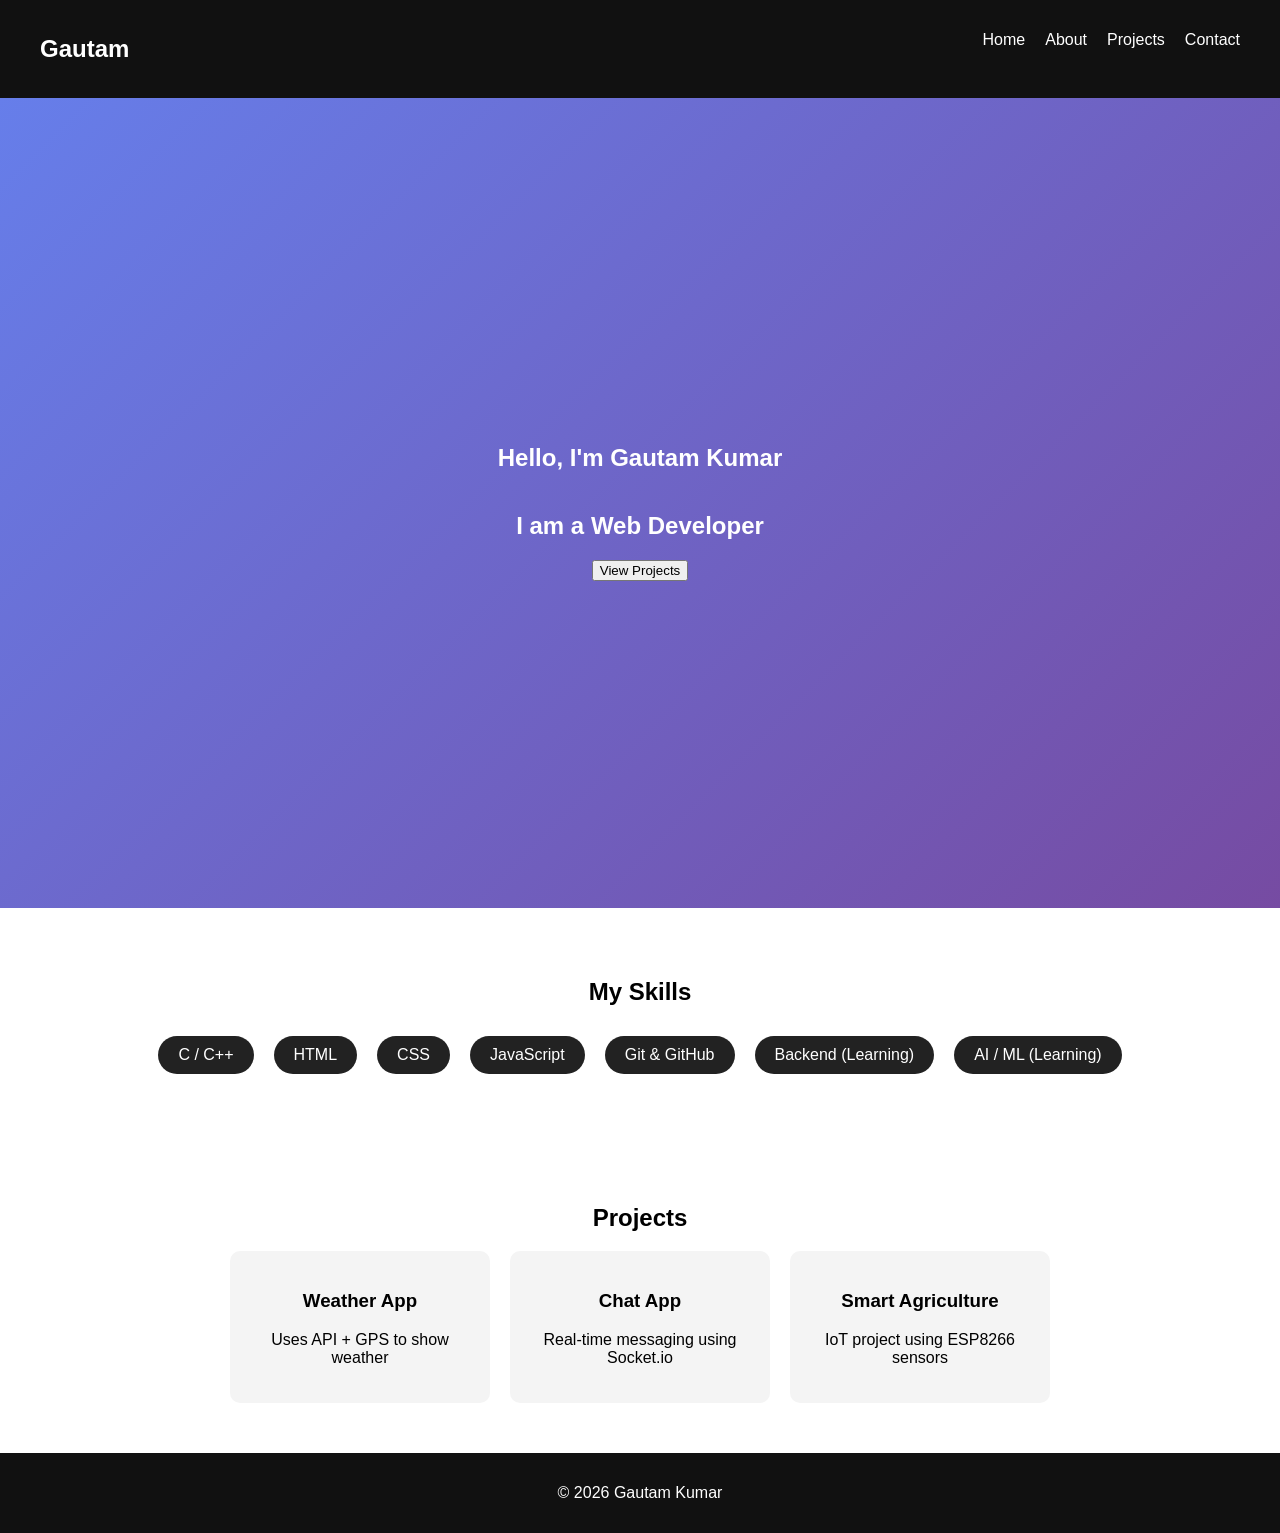
<file: index.html>
<!DOCTYPE html>
<html lang="en">
<head>
    <meta charset="UTF-8">
    <meta name="viewport" content="width=device-width, initial-scale=1.0">
    <title>Gautam | Portfolio</title>
    <link rel="stylesheet" href="style.css">
</head>
<body>

<header class="navbar">
    <h2 class="logo">Gautam</h2>
    <ul>
        <li><a href="index.html" class="active">Home</a></li>
        <li><a href="about.html">About</a></li>
        <li><a href="#projects">Projects</a></li>
        <li><a href="contact.html">Contact</a></li>
    </ul>
</header>

<section class="hero">
    <h1>Hello, I'm <span>Gautam Kumar</span></h1>
    <h2>I am a <span id="typing"></span></h2>
    <button onclick="scrollToProjects()">View Projects</button>
</section>

<section class="skills">
    <h2>My Skills</h2>
    <div class="skill-container">
        <div class="skill">C / C++</div>
        <div class="skill">HTML</div>
        <div class="skill">CSS</div>
        <div class="skill">JavaScript</div>
        <div class="skill">Git & GitHub</div>
        <div class="skill">Backend (Learning)</div>
        <div class="skill">AI / ML (Learning)</div>
    </div>
</section>

<section id="projects" class="projects">
    <h2>Projects</h2>

    <div class="cards">
        <div class="card">
            <h3>Weather App</h3>
            <p>Uses API + GPS to show weather</p>
        </div>

        <div class="card">
            <h3>Chat App</h3>
            <p>Real-time messaging using Socket.io</p>
        </div>

        <div class="card">
            <h3>Smart Agriculture</h3>
            <p>IoT project using ESP8266 sensors</p>
        </div>
    </div>
</section>

<footer>
    <p>© 2026 Gautam Kumar</p>
</footer>

<script src="script.js"></script>
</body>
</html>
</file>
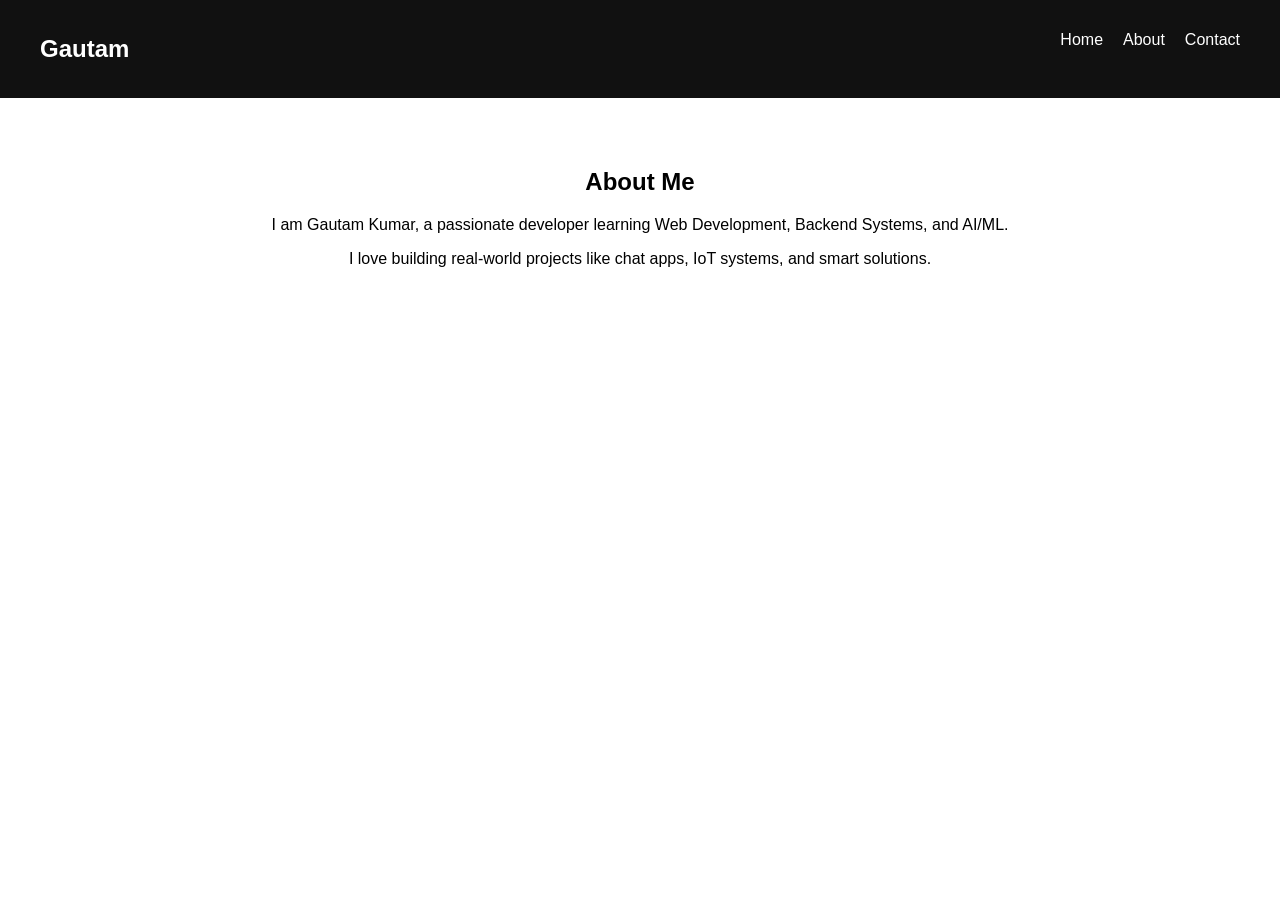
<file: about.html>
<!DOCTYPE html>
<html>
<head>
    <title>About Me</title>
    <link rel="stylesheet" href="style.css">
</head>
<body>

<header class="navbar">
    <h2 class="logo">Gautam</h2>
    <ul>
        <li><a href="index.html">Home</a></li>
        <li><a href="about.html" class="active">About</a></li>
        <li><a href="contact.html">Contact</a></li>
    </ul>
</header>

<section class="page">
    <h1>About Me</h1>
    <p>
        I am Gautam Kumar, a passionate developer learning Web Development,
        Backend Systems, and AI/ML.
    </p>

    <p>
        I love building real-world projects like chat apps, IoT systems,
        and smart solutions.
    </p>
</section>

</body>
</html>
</file>
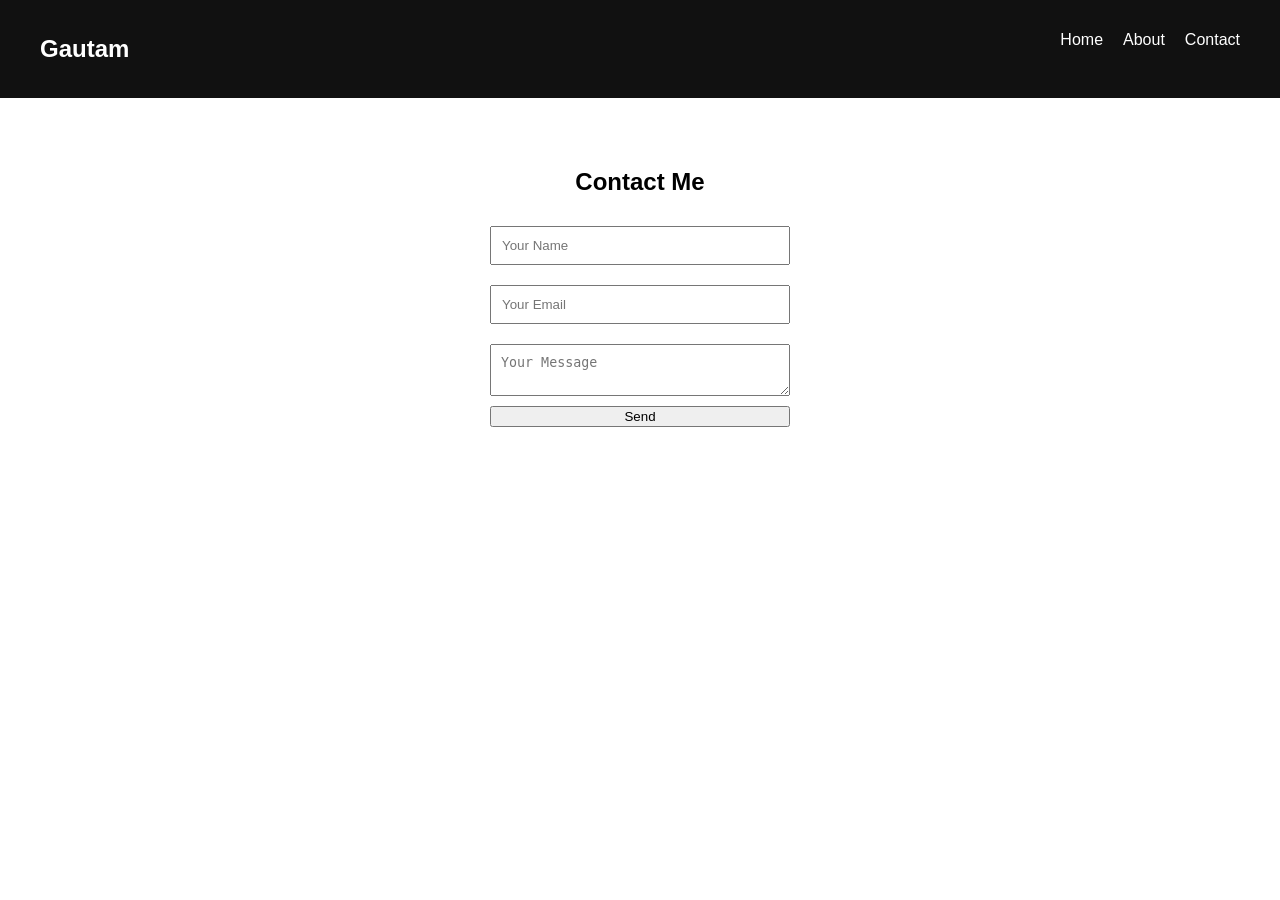
<file: contact.html>
<!DOCTYPE html>
<html>
<head>
    <title>Contact</title>
    <link rel="stylesheet" href="style.css">
</head>
<body>

<header class="navbar">
    <h2 class="logo">Gautam</h2>
    <ul>
        <li><a href="index.html">Home</a></li>
        <li><a href="about.html">About</a></li>
        <li><a href="contact.html" class="active">Contact</a></li>
    </ul>
</header>

<section class="page">
    <h1>Contact Me</h1>

    <form class="contact-form">
        <input type="text" placeholder="Your Name" required>
        <input type="email" placeholder="Your Email" required>
        <textarea placeholder="Your Message"></textarea>
        <button type="submit">Send</button>
    </form>
</section>

</body>
</html>
</file>
<file: style.css>
body {
    margin: 0;
    font-family: Arial;
    scroll-behavior: smooth;
}

/* Navbar */
.navbar {
    position: sticky;
    top: 0;
    display: flex;
    justify-content: space-between;
    background: #111;
    padding: 15px 40px;
    color: white;
}

.navbar ul {
    display: flex;
    list-style: none;
}

.navbar ul li {
    margin-left: 20px;
}

.navbar a {
    color: white;
    text-decoration: none;
}

.active {
    color: yellow;
}

/* Hero */
.hero {
    height: 90vh;
    display: flex;
    flex-direction: column;
    justify-content: center;
    align-items: center;
    background: linear-gradient(135deg, #667eea, #764ba2);
    color: white;
}

/* Skills */
.skills {
    padding: 50px;
    text-align: center;
}

.skill-container {
    display: flex;
    flex-wrap: wrap;
    justify-content: center;
}

.skill {
    background: #222;
    color: white;
    padding: 10px 20px;
    margin: 10px;
    border-radius: 20px;
}

/* Projects */
.projects {
    padding: 50px;
    text-align: center;
}

.cards {
    display: flex;
    justify-content: center;
    gap: 20px;
    flex-wrap: wrap;
}

.card {
    background: #f4f4f4;
    padding: 20px;
    width: 220px;
    border-radius: 10px;
    transition: 0.3s;
}

.card:hover {
    transform: translateY(-10px);
}

/* Pages */
.page {
    padding: 50px;
    text-align: center;
}

/* Contact */
.contact-form {
    display: flex;
    flex-direction: column;
    width: 300px;
    margin: auto;
}

.contact-form input,
.contact-form textarea {
    margin: 10px 0;
    padding: 10px;
}

/* Footer */
footer {
    background: #111;
    color: white;
    text-align: center;
    padding: 15px;
}
</file>
